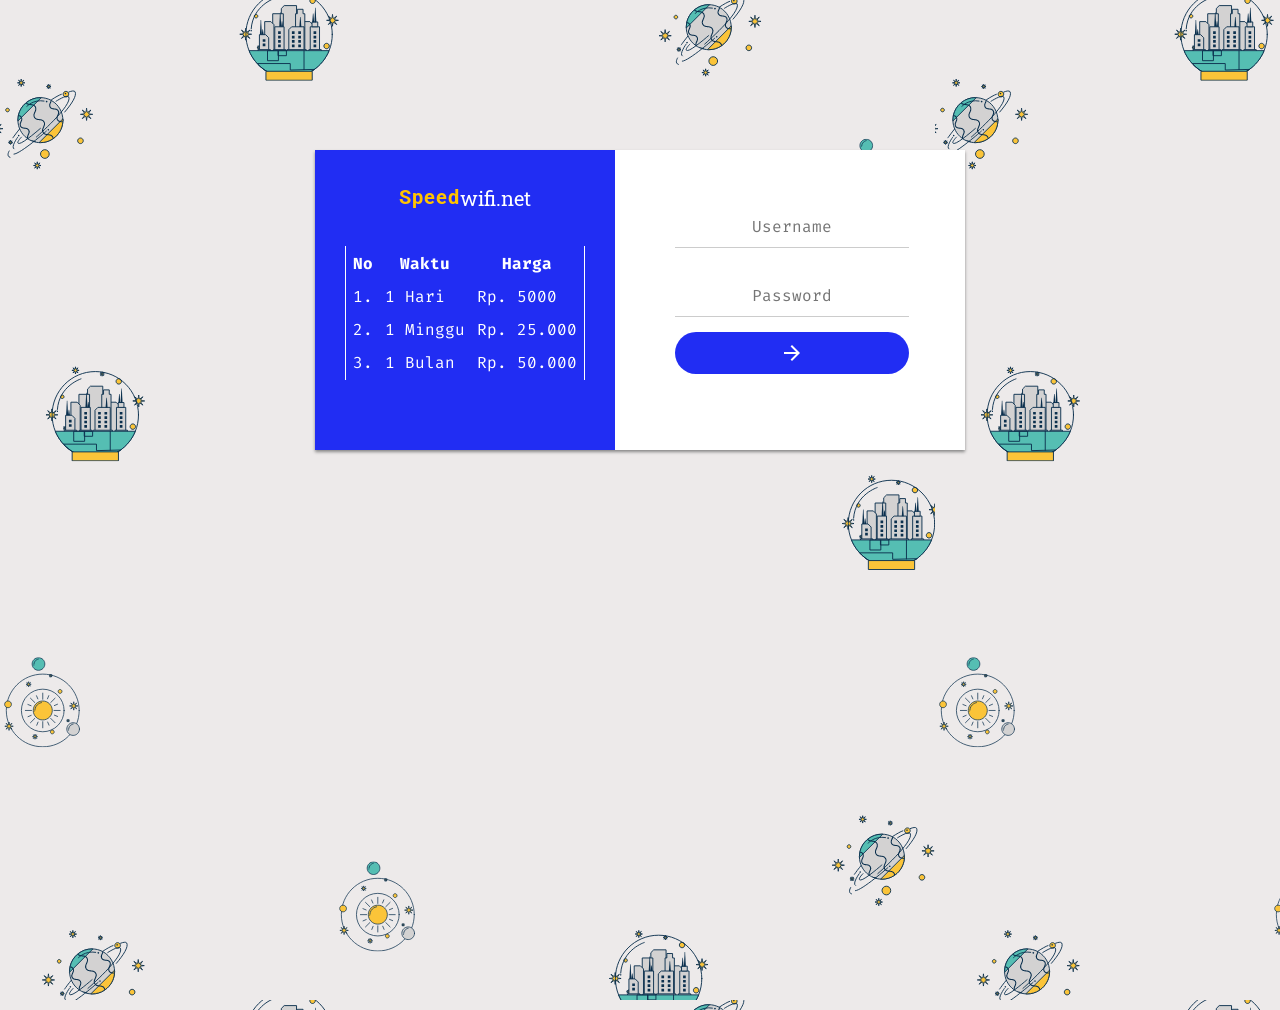
<file: index.html>
<!DOCTYPE html>
<html>
<head>
	<meta charset="utf-8">
	<title>Login</title>
	<meta http-equiv="pragma" content="-cache" />
	<meta http-equiv="expires" content="-1" />	
	<meta name="viewport" content="width=device-width; initial-scale=1.0; maximum-scale=1.0; user-scalable=0" />
	<link rel="stylesheet" href="login.css" media="screen">


</head>
<body class='login'>
	<center>
		<div id="box">
			<div id="topbox">
				<div class="logos">
					<p class="italic">Speed</p> <p>wifi.net</p>
				</div>
				<table cellpadding="5">
					<tr>
						<th>No</th>
						<th>Waktu</th>
						<th>Harga</th>
					</tr>
					<tr>
						<td>1.</td>
						<td> 1 Hari</td>
						<td>Rp. 5000</td>
					</tr>
					<tr>
						<td>2.</td>
						<td>1 Minggu</td>
						<td>Rp. 25.000</td>
					</tr>
					<tr>
						<td>3.</td>
						<td>1 Bulan </td>
						<td>Rp. 50.000</td>
					</tr>
				</table>
			</div>
			<div class="form">
				<div>
					<input id="user" autocomplete="off" name="username" type="text" placeholder="Username"/>
				</div>
				<br>
				<div>
					<input id="pass" autocomplete="off" name="password" type="password" label="false" placeholder="Password"/>
				</div>

				<div>
					<input id="boton" name="submit" type="submit" value=" " title="Go to Launcher" />
				</div>
			</div>
		</div>
	</center>
</form>

</body>
</html>
</file>
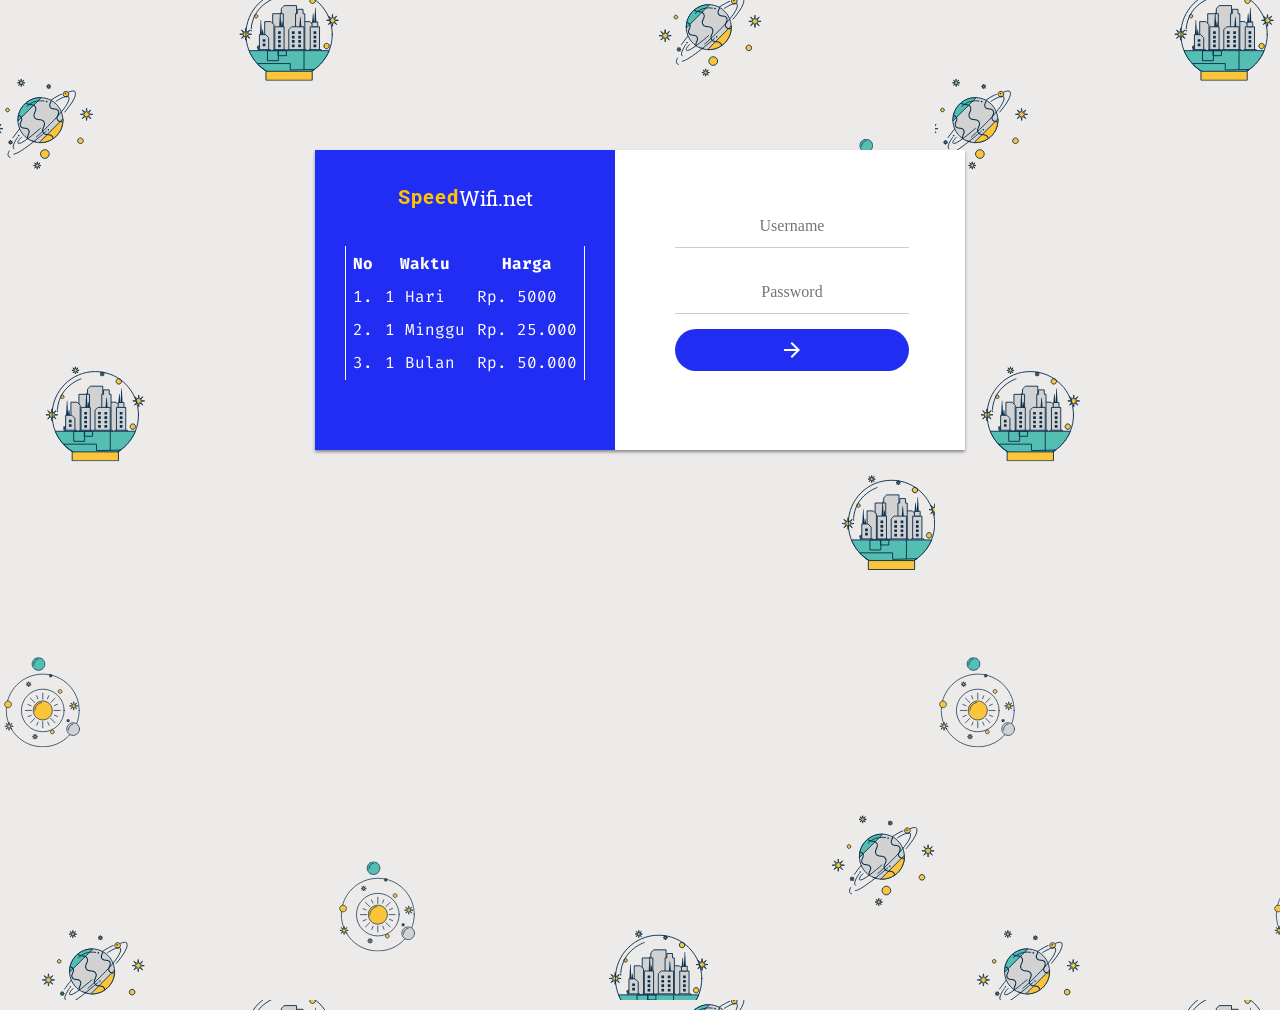
<file: login.html>
<!DOCTYPE html>
<html>
<head>
	<meta charset="utf-8">
	<title>Login</title>
	<meta http-equiv="pragma" content="-cache" />
	<meta http-equiv="expires" content="-1" />	
	<meta name="viewport" content="width=device-width; initial-scale=1.0; maximum-scale=1.0; user-scalable=0" />
	<link rel="stylesheet" href="login.css" media="screen">


</head>
<body class='login'>
	<center>
		<div id="box">
			<div id="topbox">
				<div class="logos">
					<p class="italic">Speed</p><p>Wifi.net</p>
				</div>
				<table cellpadding="5">
					<tr>
						<th>No</th>
						<th>Waktu</th>
						<th>Harga</th>
					</tr>
					<tr>
						<td>1.</td>
						<td> 1 Hari</td>
						<td>Rp. 5000</td>
					</tr>
					<tr>
						<td>2.</td>
						<td>1 Minggu</td>
						<td>Rp. 25.000</td>
					</tr>
					<tr>
						<td>3.</td>
						<td>1 Bulan </td>
						<td>Rp. 50.000</td>
					</tr>
				</table>
			</div>

			<div>
				<input id="user" autocomplete="off" name="username" type="text" placeholder="Username"/>
			</div>
			<br>
			<div>
				<input id="pass" autocomplete="off" name="password" type="password" label="false" placeholder="Password"/>
			</div>
			
			<div>
				<input id="boton" name="submit" type="submit" value=" " title="Go to Launcher" />
			</div>
		</div>
	</center>
</form>

</body>
</html>
</file>
<file: login.css>
@import url('https://fonts.googleapis.com/css2?family=Fira+Code&family=Roboto&family=Roboto+Slab&display=swap');


*{
    transition:all 0.3s ease;
}
body {
    padding:0;
    margin:0;
    background-image: url(assets/background.png);

    height: 1000px;
    position:relative;
    top: -35px;
    overflow-y: hidden;

}

#box{
    position:relative;
    top:75px;
    width:300px;
    max-width:650px;
    height:500px;	
    background-color:rgba(255,255,255,1);
    padding:0 0 0 0;
    margin:0px auto;
    z-index: 2;
    box-shadow: 0 2px 3px #888888;
    color: white;
    border-radius: 5px;

}
#topbox
{
    border-radius:  5px 5px 0 0  ;
    background: #212df3;
    width: 100%;
    height: 210px; 
    display: block;
    margin-bottom: 16%;
}
.logos{
    display:inline-flex;
    color:#fff;
    font-size: 20px;
    font-family: 'Roboto Slab', serif;
}
.italic{
    font-weight: bolder;
    color:  #FFC300;
    font-family: 'Roboto', sans-serif;
    letter-spacing: 1px;
}

table{
    border: 1px solid white;
    border-bottom-width: 0;
    border-top-width: 0;
    font-family: 'Fira Code', monospace;
}
tr,td,th {
  border-color: inherit;
  border-style: solid;
  border-width: 0;
}
/**------------USER------------**/
.form{
    font-family: 'Fira Code', monospace;

}
#user{
    border:0px #ccc solid;
    border-bottom:1px #ccc solid; 
    color:#222222;
    background:rgba(255,255,255,0.1);
    opacity: 1;
    height:40px;
    font-size:16px;
    display:block;
    width:230px;
    text-align:center;
    border-radius:0px;
    font-family:inherit;
    outline: none;
    transition:all 0.3s ease;
    margin-top: 10px;
}
#user:focus{
 border-bottom:1px #2196f3 solid;   
}
/**--------------------PASSWORD----------**/
#pass{
    border:0px #ccc solid;
    border-bottom:1px #ccc solid;
    color:#222222;
    background:rgba(255,255,255,0.1);
    opacity: 1;height:40px;
    font-size:16px;
    display:block;
    margin:5px;
    width:230px;
    text-align:center;
    border-radius:0px;
    font-family:inherit;
    outline: none;
    transition:all 0.3s ease;
}
#pass:focus{
 border-bottom:1px #2196f3 solid;   
}
/*---------------Boton---------*/
#boton{
	-webkit-appearance:none;
    color:#fff;
	background:#212df3; 
    background-image:url(assets/ic_arrow_forward_white_24dp_1x.png);
    background-repeat: no-repeat;
    background-position:center; 
    opacity: 1;
    border:none;border-radius:21px;
    height:42px;
    width:234px;
    font-size:16px;
    font-weight:400;
    outline:0;
    text-transform:uppercase;
    letter-spacing:1.5px;
    cursor:pointer;
    margin-top: 10px;
}
#boton:hover{
	background-color:#64b5f6;
    -webkit-transition:all 0.3s ease;
    -moz-transition:all 0.3s ease;
    -o-transition:all 0.3s ease;
    transition:all 0.3s ease
}






@media (min-width:620px){
    #box{
        top: 175px;
        width: 800px;
        border-radius: 0px;
        height: 300px;
    }
    #topbox{
        height: 100%;
        width:300px;
        position: absolute;
        border-radius: 0 0 0 0;
    }
    #user,#pass,#boton,#error{
        position: relative;
        left:152px;
        top:55px;
    }
    .logos{
        position: relative;
        top:15px;
        margin-bottom: 10%;
    }
}
</file>
